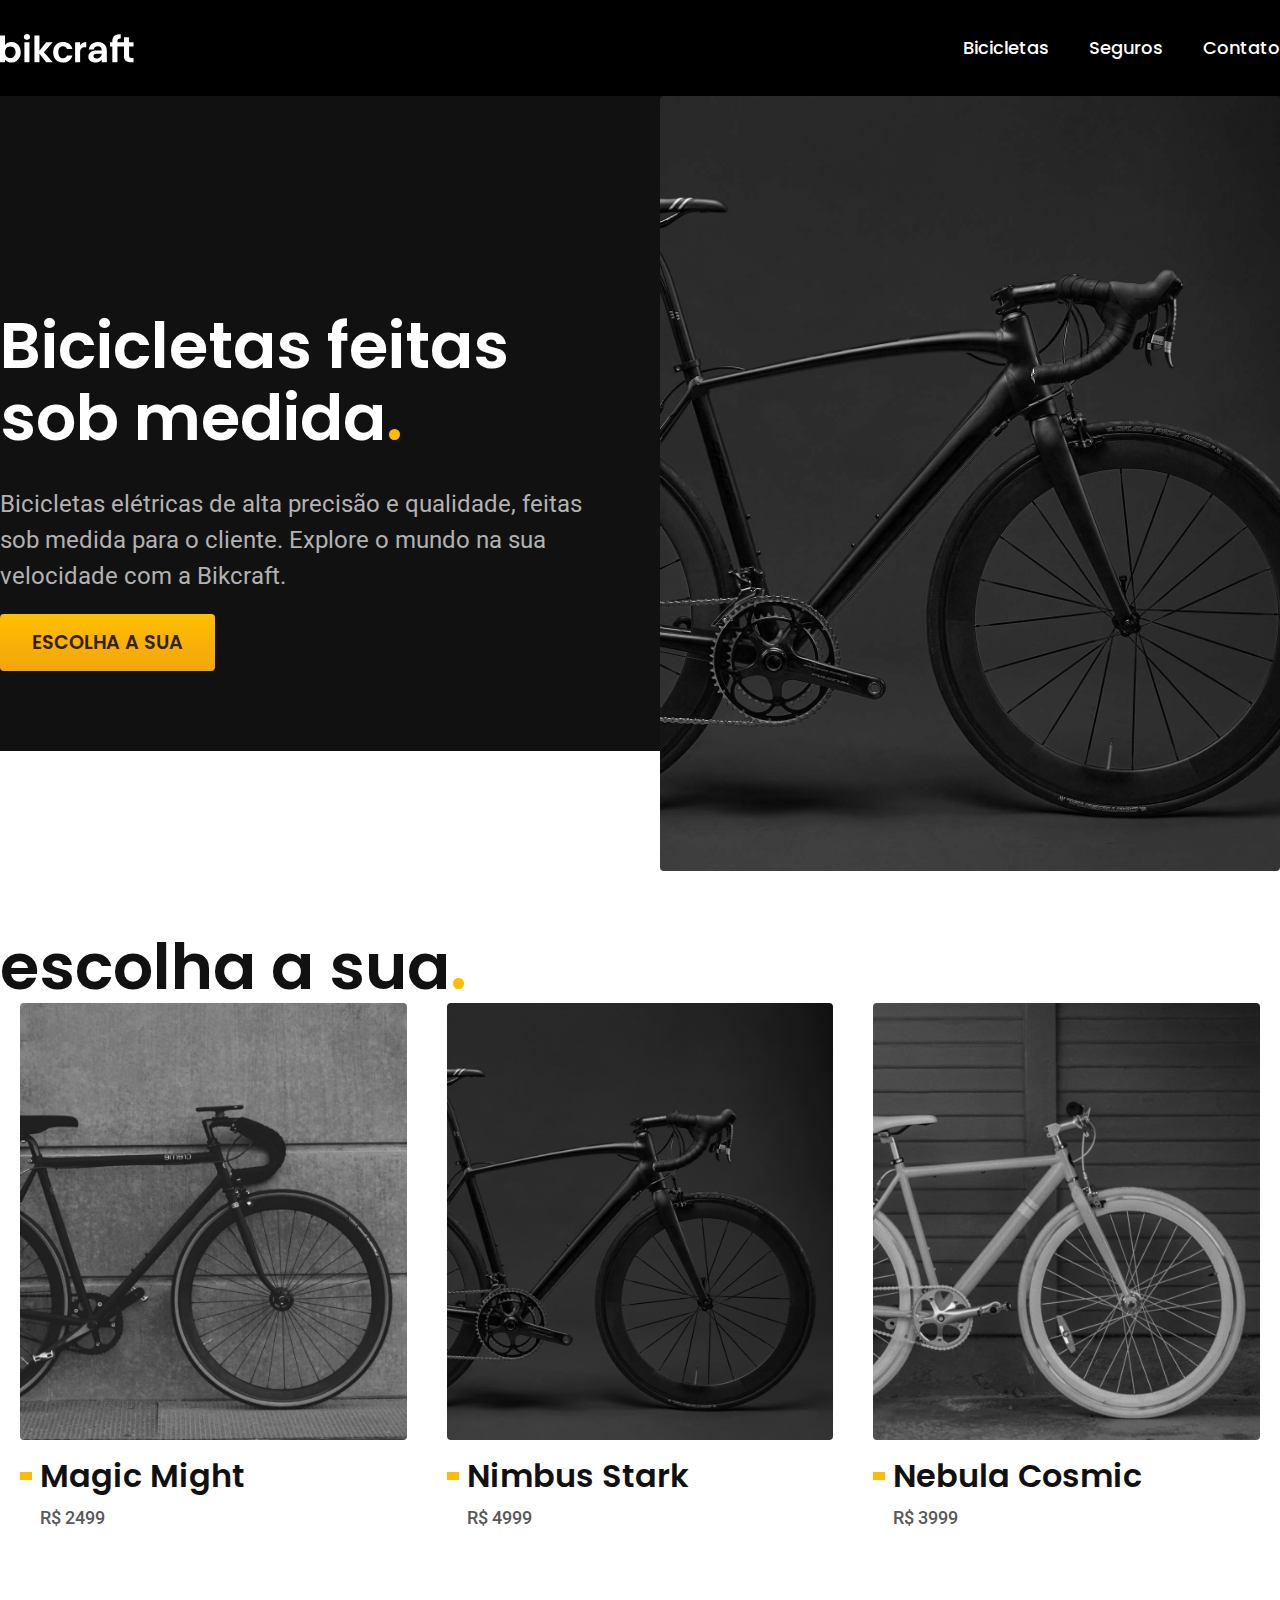
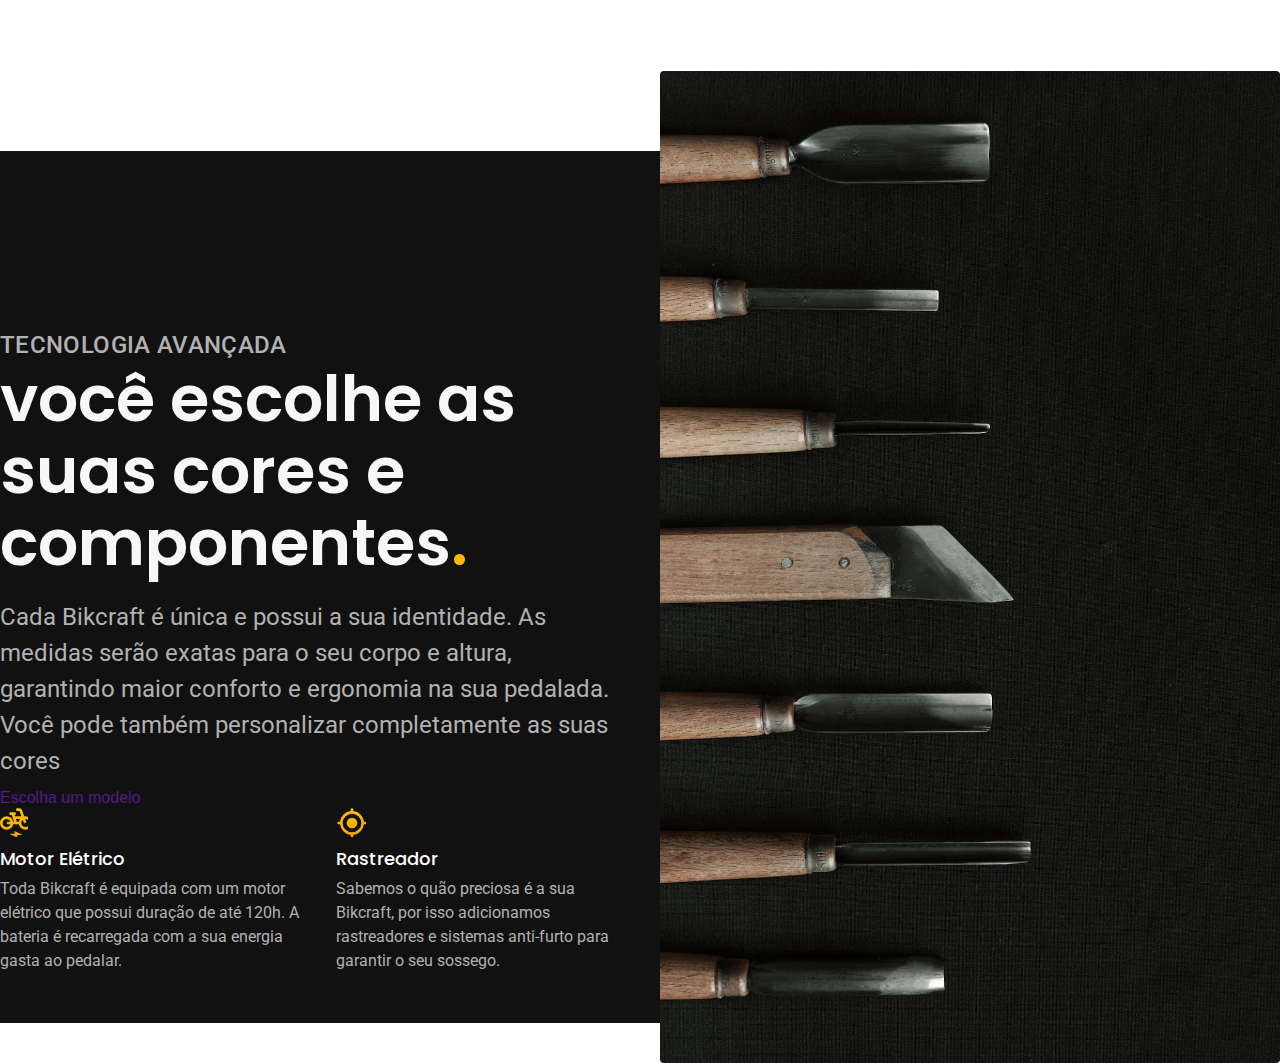
<file: index.html>
<!DOCTYPE html>
<html lang="pt-br">
<head>
    <meta charset="UTF-8">
    <meta http-equiv="X-UA-Compatible" content="IE=edge">
    <meta name="viewport" content="width=device-width, initial-scale=1.0">
    <title>Bikcraft - Bicicletas Elétricas</title>
    <meta name="description" content="Bicicletas elétricas de alta precisão e qualidade,  feitas sob medida para o cliente. Explore o mundo na sua velocidade com a Bikcraft.">
    <link rel="preconnect" href="https://fonts.googleapis.com">
    <link rel="preconnect" href="https://fonts.gstatic.com" crossorigin>
    <link href="https://fonts.googleapis.com/css2?family=Poppins:wght@400;600&family=Roboto:wght@400;500&display=swap" rel="stylesheet">
    <link rel="stylesheet" href="css/style.css">
</head>
<body>
    <header class="header-bg">
        <div class="header container">
        <a href="./"><img src="img/bikcraft.svg" alt="Bikcraft"></a>
        <nav aria-label="primaria">
            <ul class="header-menu font-1-m cor-0">
                <li><a href="./bicicletas.html">Bicicletas</a></li>
                <li><a href="./seguros.html">Seguros</a></li>
                <li><a href="./contato.html">Contato</a></li>
            </ul>
        </nav>
    </div>
    </header>

    <main class="introducao-bg">
        <div class="introducao container">
            <div class="introducao-conteudo ">
                <h1 class="font-1-xxl cor-0">Bicicletas feitas sob medida<span class="cor-p1">.</span></h1>
                <p class="font-2-l cor-5">Bicicletas elétricas de alta precisão e qualidade,  feitas sob medida para o cliente. Explore o mundo na sua velocidade com a Bikcraft.</p>
                <a class="botao " href="./biciletas.html" >escolha a sua</a>
            </div>

            <div class="introducao-img">
                <img src="img/fotos/introducao.jpg" alt="Bicicleta Elétrica preta">
            </div>
        </div>
    </main>

    <article class="bicicletas-lista">
        <h2 class="font-1-xxl container">escolha a sua<span class="cor-p1">.</span></h2>
    
        <ul>
          <li>
            <a href="./bicicletas/magic.html">
              <img src="./img/bicicletas/magic-home.jpg" alt="Bicicleta preta">
              <h3 class="font-1-xl">Magic Might</h3>
              <span class="font-2-m cor-8">R$ 2499</span>
            </a>
          </li>
          <li>
            <a href="./bicicletas/nimbus.html">
              <img src="./img/bicicletas/nimbus-home.jpg" alt="Bicicleta preta">
              <h3 class="font-1-xl">Nimbus Stark</h3>
              <span class="font-2-m cor-8">R$ 4999</span>
            </a>
          </li>
          <li>
            <a href="./bicicletas/nebula.html">
              <img src="./img/bicicletas/nebula-home.jpg" alt="Bicicleta preta">
              <h3 class="font-1-xl">Nebula Cosmic</h3>
              <span class="font-2-m cor-8">R$ 3999</span>
            </a>
          </li>
        </ul>
      </article>

      <article class="tecnologia-bg">
          <div class="tecnologia container">
              <div class="tecnologia-conteudo">
                  <span class="font-2-l-b cor-5 tecnologia-span">Tecnologia avançada</span>
                  <h2 class="font-1-xxl cor-1">você escolhe as suas cores e componentes<span class="cor-p1">.</span></h2>
                  <p class="font-2-l cor-5">Cada Bikcraft é única e possui a sua identidade. As medidas serão exatas para o seu corpo e altura, garantindo maior conforto e ergonomia na sua pedalada. Você pode também personalizar completamente as suas cores</p>
                  <a href="" class="link">Escolha um modelo</a>
                  <ul>
                      <li>
                          <h3 class="cor-0 font-1-m eletrica">Motor Elétrico</h3>
                              <p class="font-2-s cor-5">Toda Bikcraft é equipada com um motor elétrico que possui duração de até 120h. A bateria é recarregada com a sua energia gasta ao pedalar.</p>
                          </li>
                      <li>
                          <h3 class="cor-0 font-1-m rastreador">Rastreador</h3>
                          <p class="font-2-s cor-5">Sabemos o quão preciosa é a sua Bikcraft, por isso adicionamos rastreadores e sistemas anti-furto para garantir o seu sossego.</p>
                      </li>
                  </ul>
              </div>
          

          <div class="tecnologia-img"><img src="img/fotos/tecnologia.jpg" alt=""></div>
        </div>
      </article>

</body>
</html>
</file>
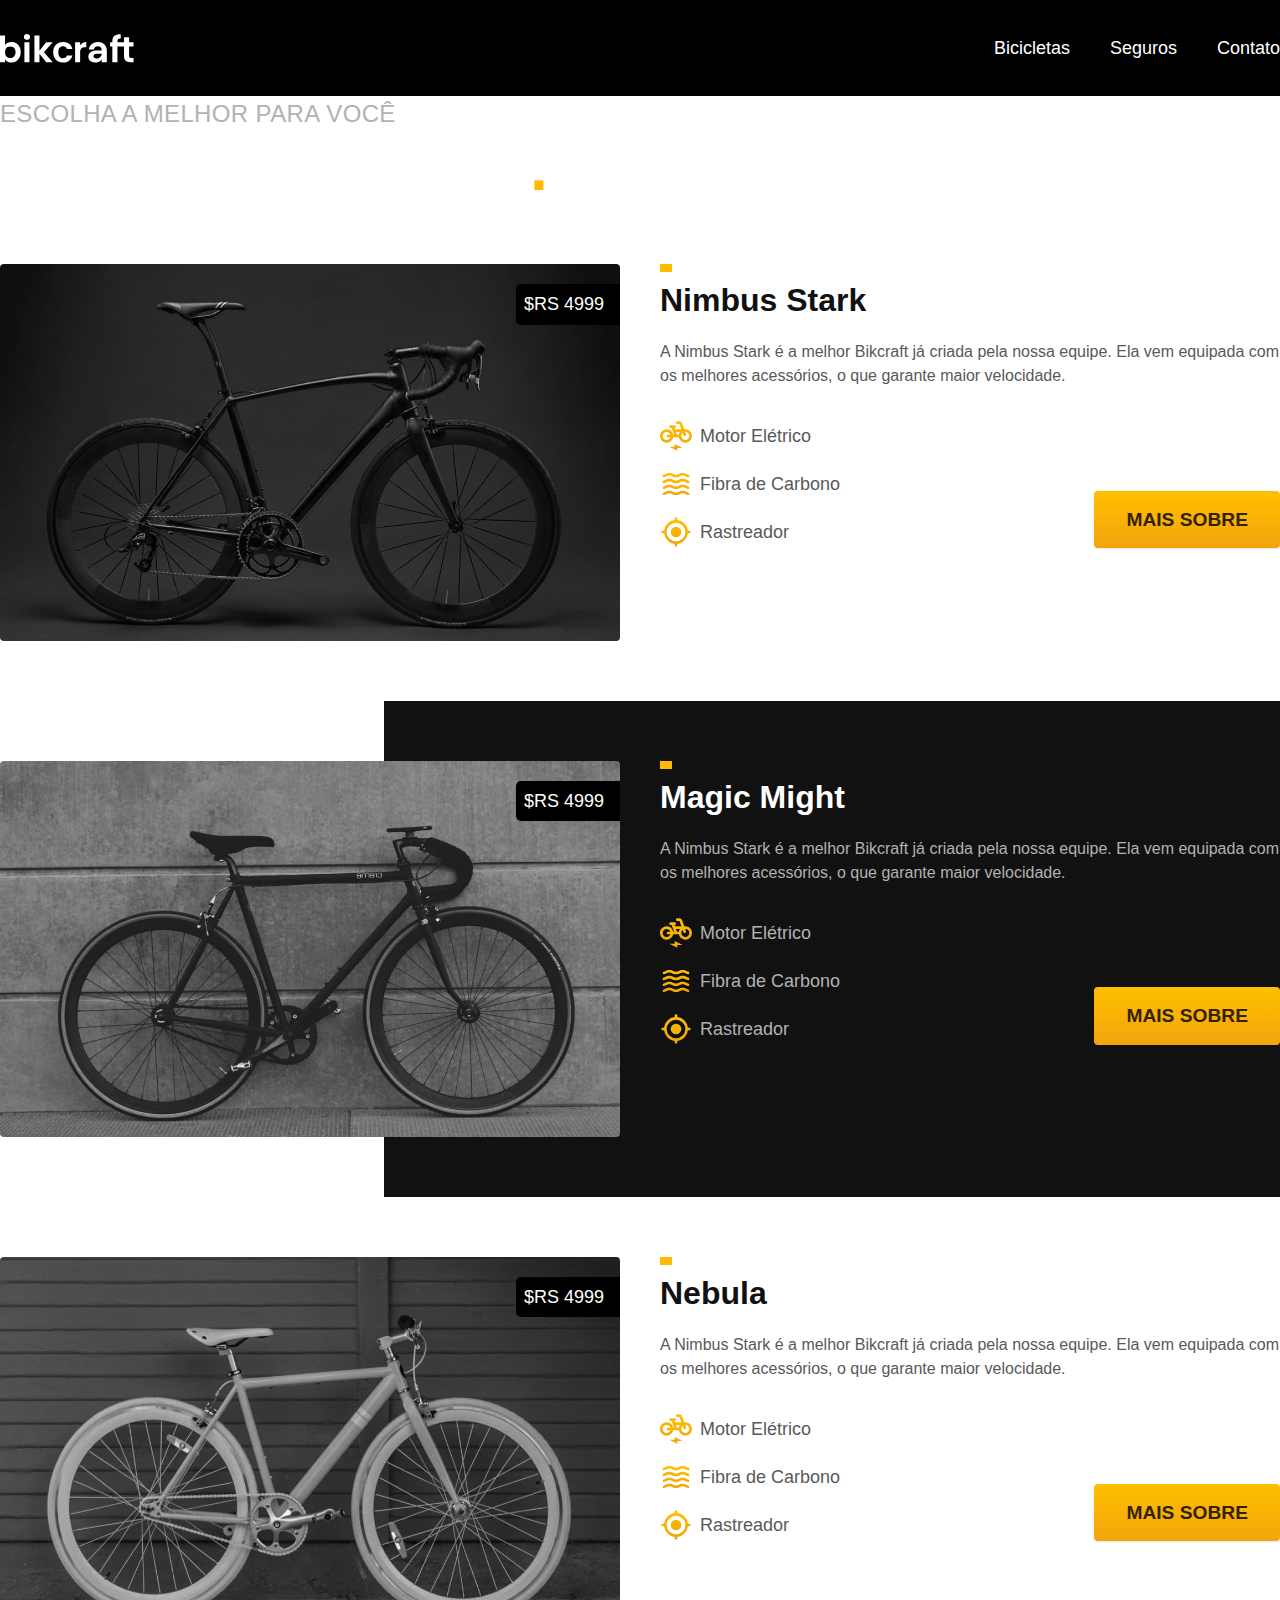
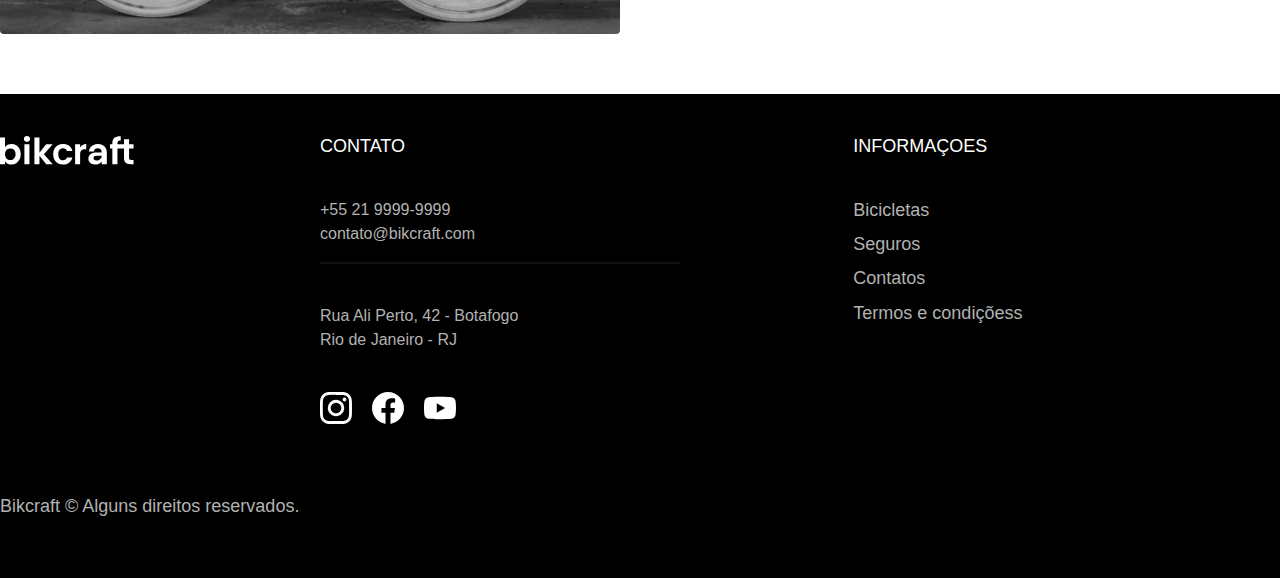
<file: bicicletas.html>
<!DOCTYPE html>
<html lang="pt-br">
<head>
    <meta charset="UTF-8">
    <meta http-equiv="X-UA-Compatible" content="IE=edge">
    <meta name="viewport" content="width=device-width, initial-scale=1.0">
    <title>Nossas bicicletas</title>
    <link rel="stylesheet" href="css/style.css">
</head>
<body id="bicicletas">
    <header class="header-bg">
        <div class="header container">
        <a href="./"><img src="img/bikcraft.svg" alt="Bikcraft"></a>
        <nav aria-label="primaria">
            <ul class="header-menu font-1-m cor-0">
                <li><a href="./bicicletas.html">Bicicletas</a></li>
                <li><a href="./seguros.html">Seguros</a></li>
                <li><a href="./contato.html">Contato</a></li>
            </ul>
        </nav>
    </div>
    </header>

    <main>
        <div class="titulo-bg">
            <div class="titulo container">
                <p class="font-2-l-b cor-5">Escolha a melhor para você</p>
                <h1 class="font-1-xxl cor-0">nossas bicicletas<span class="cor-p1">.</span></h1>
            </div>
        </div>

        <article class="">
            <div class="bicicletas container">
                <div class="bicicletas-imagem">
                    <img src="img/bicicletas/nimbus.jpg" alt="">
                    <span class="font-2-m cor-0">$RS 4999</span>
                </div>

                <div class="bicicletas-conteudo">
                    <h2 class="font-1-xl">Nimbus Stark</h2>
                    <p class="font-2-s cor-8">A Nimbus Stark é a melhor Bikcraft já criada pela nossa equipe. Ela vem equipada com os melhores acessórios, o que garante maior velocidade.</p>
                    <ul class="font-1-m cor-8">
                        <li>
                            <img src="img/icones/eletrica.svg" alt="">Motor Elétrico
                        </li>
                        <li>
                            <img src="img/icones/carbono.svg" alt="">Fibra de Carbono
                        </li>

                        <li>
                            <img src="img/icones/rastreador.svg" alt="">Rastreador
                        </li>
                        </ul>
                        <a href="./bicicletas/nebula.html" class="botao seta">Mais sobre</a>
                </div>
            </div>

        </article>

        <article class="bicicletas-bg">
            <div class="bicicletas container">
                <div class="bicicletas-imagem">
                    <img src="img/bicicletas/magic.jpg" alt="">
                    <span class="font-2-m cor-0">$RS 4999</span>
                </div>

                <div class="bicicletas-conteudo">
                    <h2 class="font-1-xl cor-0">Magic Might</h2>
                    <p class="font-2-s cor-5">A Nimbus Stark é a melhor Bikcraft já criada pela nossa equipe. Ela vem equipada com os melhores acessórios, o que garante maior velocidade.</p>
                    <ul class="font-1-m cor-5">
                        <li>
                            <img src="img/icones/eletrica.svg" alt="">Motor Elétrico
                        </li>
                        <li>
                            <img src="img/icones/carbono.svg" alt="">Fibra de Carbono
                        </li>

                        <li>
                            <img src="img/icones/rastreador.svg" alt="">Rastreador
                        </li>
                        </ul>

                        <a href="./bicicletas/nebula.html" class="botao seta">Mais sobre</a>
                </div>
            </div>

        </article>


        <articles>
            <div class="bicicletas container">
                <div class="bicicletas-imagem">
                    <img src="img/bicicletas/nebula.jpg" alt="">
                    <span class="font-2-m cor-0">$RS 4999</span>
                </div>

                <div class="bicicletas-conteudo">
                    <h2 class="font-1-xl">Nebula</h2>
                    <p class="font-2-s cor-8">A Nimbus Stark é a melhor Bikcraft já criada pela nossa equipe. Ela vem equipada com os melhores acessórios, o que garante maior velocidade.</p>
                    <ul class="font-1-m cor-8">
                        <li>
                            <img src="img/icones/eletrica.svg" alt="">Motor Elétrico
                        </li>
                        <li>
                            <img src="img/icones/carbono.svg" alt="">Fibra de Carbono
                        </li>

                        <li>
                            <img src="img/icones/rastreador.svg" alt="">Rastreador
                        </li>
                        </ul>
                        <a href="./bicicletas/nebula.html" class="botao seta">Mais sobre</a>
                </div>
            </div>

        </article>
    </main>

    <footer class="rodape-bg">
        <div class="rodape container">
        <div><img src="img/bikcraft.svg" alt=""></div>

        <div class="rodape-contato">
         <h3 class="font-1-m cor-0">CONTATO</h3>
         <p class="font-2-s cor-5">+55 21 9999-9999 <br>
          contato@bikcraft.com</p>
          <p class="font-2-s cor-5">Rua Ali Perto, 42 - Botafogo <br>
            Rio de Janeiro - RJ</p>

            <ul class="rodape-contato-redes">
              <li><img src="img/redes/instagram.svg" alt=""></li>
              <li><img src="img/redes/facebook.svg" alt=""></li>
              <li><img src="img/redes/youtube.svg" alt=""></li>
            </ul>
        </div>

        <div class="rodape-informacoes">
          <h3 class="font-1-m cor-0">INFORMAÇOES</h3>
        <ul>
          <li><a href="" class="font-2-m cor-5">Bicicletas</a></li>
          <li><a href="" class="font-2-m cor-5">Seguros</a></li>
          <li><a href="" class="font-2-m cor-5">Contatos</a></li>
          <li><a href="" class="font-2-m cor-5">Termos e condiçõess</a></li>
        </ul>

        </div>

        <span class="font-2-m cor-6">Bikcraft © Alguns direitos reservados.</span>
      </div>
      </footer>
</body>
</html>
</file>
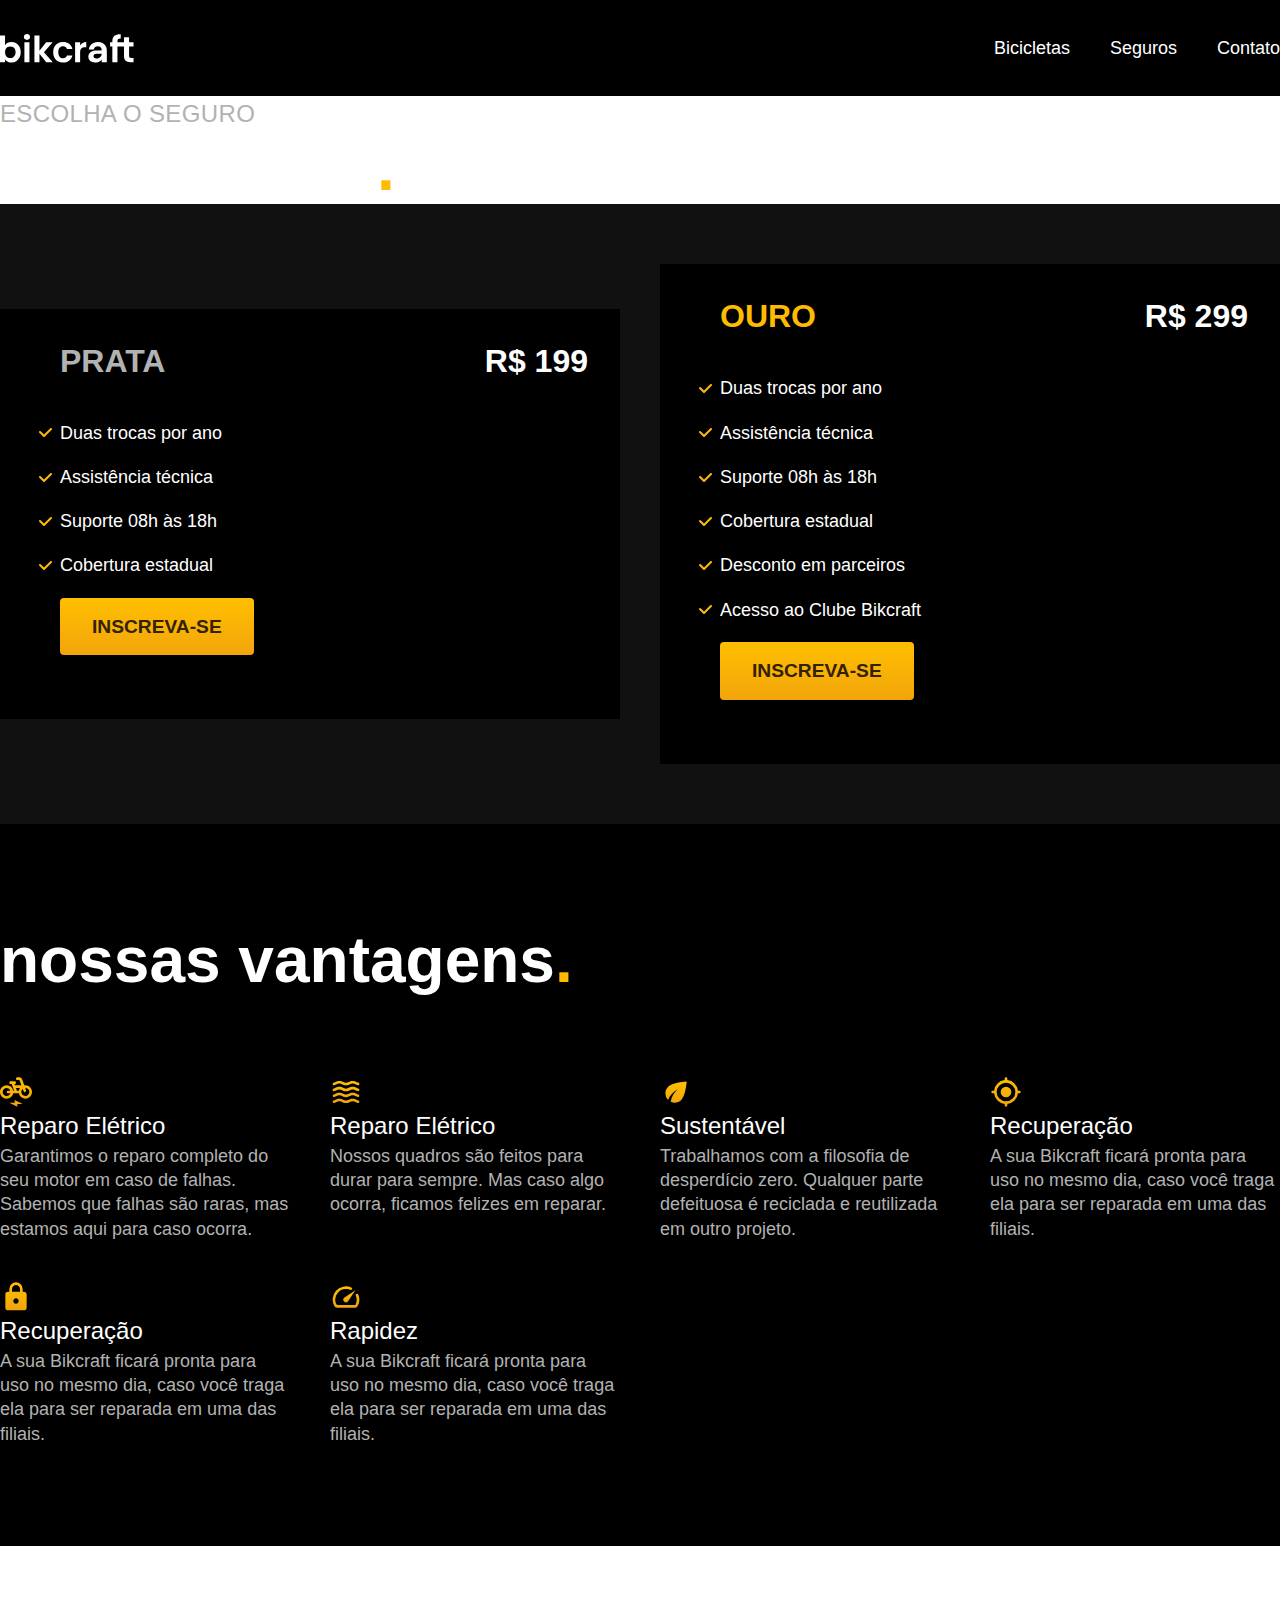
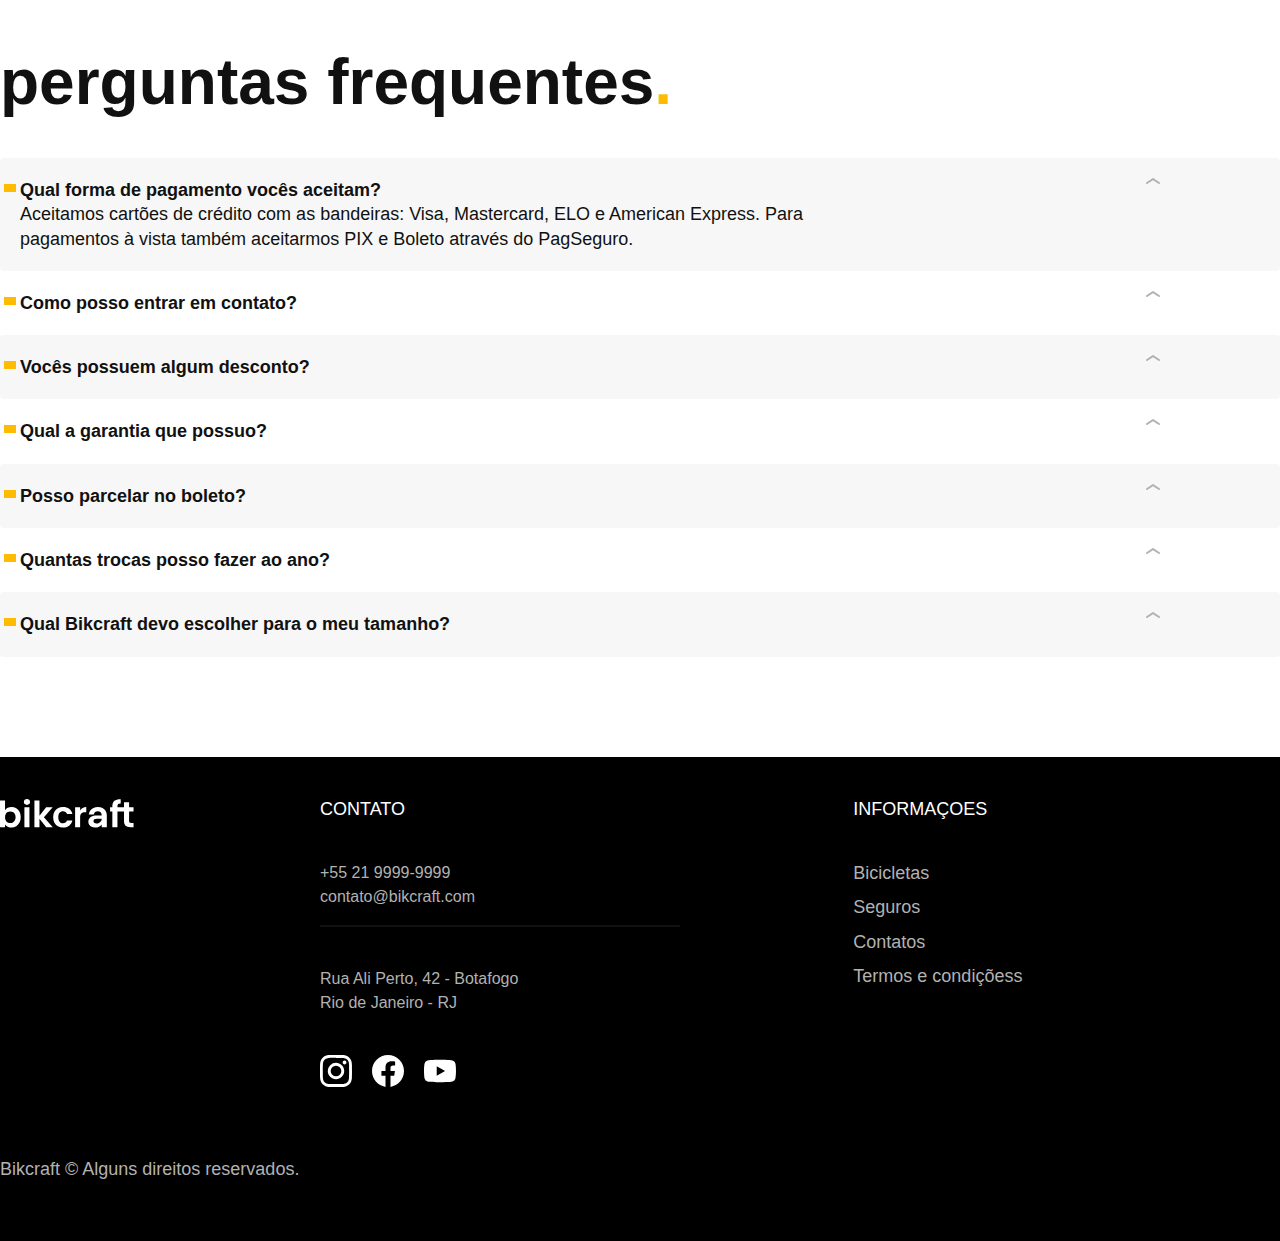
<file: seguros.html>
<!DOCTYPE html>
<html lang="pt-br">
<head>
    <meta charset="UTF-8">
    <meta http-equiv="X-UA-Compatible" content="IE=edge">
    <meta name="viewport" content="width=device-width, initial-scale=1.0">
    <title>Termos e condições</title>
    <link rel="stylesheet" href="css/style.css">
</head>
<body id="seguros">
    <header class="header-bg">
        <div class="header container">
        <a href="./"><img src="img/bikcraft.svg" alt="Bikcraft"></a>
        <nav aria-label="primaria">
            <ul class="header-menu font-1-m cor-0">
                <li><a href="./bicicletas.html">Bicicletas</a></li>
                <li><a href="./seguros.html">Seguros</a></li>
                <li><a href="./contato.html">Contato</a></li>
            </ul>
        </nav>
    </div>
    </header>

   <main>

    <div class="titulo-bg">
        <div class="titulo container">
            <p class="font-2-l-b cor-5">Escolha o seguro</p>
            <h1 class="font-1-xxl cor-0"> você seguro<span class="cor-p1">.</span></h1>
        </div>
    </div>
</main>
    <article class="seguros-bg ">
        <div class="seguros container">

          <div class="seguros-item">
            <h3 class="font-1-xl cor-6">PRATA</h3>
            <span class="font-1-xl cor-0"> R$ 199</span>
            <ul class="font-2-m cor-0">
              <li>Duas trocas por ano</li>
              <li>Assistência técnica</li>
              <li>Suporte 08h às 18h</li>
              <li>Cobertura estadual</li>
              <a href="./" class="botao secundario">Inscreva-se</a>
            </ul>
          </div>

            
          <div class="seguros-item">
            <h3 class="font-1-xl cor-p1">OURO</h3>
            <span class="font-1-xl cor-0"> R$ 299</span>
            <ul class="font-2-m cor-0">
              <li>Duas trocas por ano</li>
              <li>Assistência técnica</li>
              <li>Suporte 08h às 18h</li>
              <li>Cobertura estadual</li><li>Desconto em parceiros</li>
              <li>Acesso ao Clube Bikcraft</li>
              <a href="./" class="botao">Inscreva-se</a>
            </ul>
        
     
      </div>
      </article>

      <section class="seguro-vantagens-bg">
          <div class="seguro-vantagens-conteudo container">

        <h2 class="font-1-xxl cor-0">nossas vantagens<span class="cor-p1">.</span></h2> 
            <ul class="seguro-vantagens-lista">
                <li>
                    <img src="img/icones/eletrica.svg" alt="">
                    <h3 class="font-2-l cor-0">Reparo Elétrico</h3>
                    <p class="font-2-m  cor-5">Garantimos o reparo completo do seu motor em caso de falhas. Sabemos que falhas são raras, mas estamos aqui para caso ocorra.</p>
                </li>
                <li>
                    <img src="img/icones/carbono.svg" alt="">
                    <h3 class="font-2-l cor-0">Reparo Elétrico</h3>
                    <p class="font-2-m cor-5">Nossos quadros são feitos para durar para sempre. Mas caso algo ocorra, ficamos felizes em reparar.</p>

                </li>
                <li>
                    <img src="img/icones/sustentavel.svg" alt="">
                    <h3 class="font-2-l cor-0">Sustentável</h3>
                    <p class="font-2-m cor-5">Trabalhamos com a filosofia de desperdício zero. Qualquer parte defeituosa é reciclada e reutilizada em outro projeto.</p>
                </li>
                <li>
                    <img src="img/icones/rastreador.svg" alt="">
                    <h3 class="font-2-l cor-0">Recuperação</h3>
                    <p class="font-2-m cor-5">A sua Bikcraft ficará pronta para uso no mesmo dia, caso você traga ela para ser reparada em uma das filiais.</p>
                </li>
                <li>
                    <img src="img/icones/seguro.svg" alt="">
                    <h3 class="font-2-l cor-0">Recuperação</h3>
                    <p class="font-2-m cor-5">A sua Bikcraft ficará pronta para uso no mesmo dia, caso você traga ela para ser reparada em uma das filiais.</p>
                </li>
                <li>
                    <img src="img/icones/velocidade.svg" alt="">
                    <h3 class="font-2-l cor-0">Rapidez</h3>
                    <p class="font-2-m cor-5">A sua Bikcraft ficará pronta para uso no mesmo dia, caso você traga ela para ser reparada em uma das filiais.</p>
                </li>
            </ul>
        </div>
      </section>

      <section class="seguros-perguntas container">
        <h2 class="font-1-xxl ">perguntas frequentes<span class="cor-p1">.</span></h2> 

        <ul class="seguros-perguntas-lista">
            <li>
                <h3 class="font-1-m-b">Qual forma de pagamento vocês aceitam?</h3>
                <p class="font-2-m">Aceitamos cartões de crédito com as bandeiras: Visa, Mastercard, ELO e American Express. Para pagamentos à vista também aceitarmos PIX e Boleto através do PagSeguro.</p>
            </li>
            <li>
                <h3 class="font-1-m-b">Como posso entrar em contato?</h3>
            </li>
            <li>
                <h3 class="font-1-m-b">
                    Vocês possuem algum desconto?
                </h3>
            </li>
          
            <li>
                <h3 class="font-1-m-b">Qual a garantia que possuo?</h3>
            </li>
            <li>
                <h3 class="font-1-m-b">Posso parcelar no boleto?</h3>
            </li>
            <li>
                <h3 class="font-1-m-b">
                Quantas trocas posso fazer ao ano?</h3>
            </li>
            <li>
                <h3 class="font-1-m-b">Qual Bikcraft devo escolher para o meu tamanho?</h3>
            </li>
        </ul>

      </section>
  

   

    <footer class="rodape-bg">
        <div class="rodape container">
        <div><img src="img/bikcraft.svg" alt=""></div>

        <div class="rodape-contato">
         <h3 class="font-1-m cor-0">CONTATO</h3>
         <p class="font-2-s cor-5">+55 21 9999-9999 <br>
          contato@bikcraft.com</p>
          <p class="font-2-s cor-5">Rua Ali Perto, 42 - Botafogo <br>
            Rio de Janeiro - RJ</p>

            <ul class="rodape-contato-redes">
              <li><img src="img/redes/instagram.svg" alt=""></li>
              <li><img src="img/redes/facebook.svg" alt=""></li>
              <li><img src="img/redes/youtube.svg" alt=""></li>
            </ul>
        </div>

        <div class="rodape-informacoes">
          <h3 class="font-1-m cor-0">INFORMAÇOES</h3>
        <ul>
          <li><a href="" class="font-2-m cor-5">Bicicletas</a></li>
          <li><a href="" class="font-2-m cor-5">Seguros</a></li>
          <li><a href="" class="font-2-m cor-5">Contatos</a></li>
          <li><a href="" class="font-2-m cor-5">Termos e condiçõess</a></li>
        </ul>

        </div>

        <span class="font-2-m cor-6">Bikcraft © Alguns direitos reservados.</span>
      </div>
      </footer>
</body>
</html>
</file>
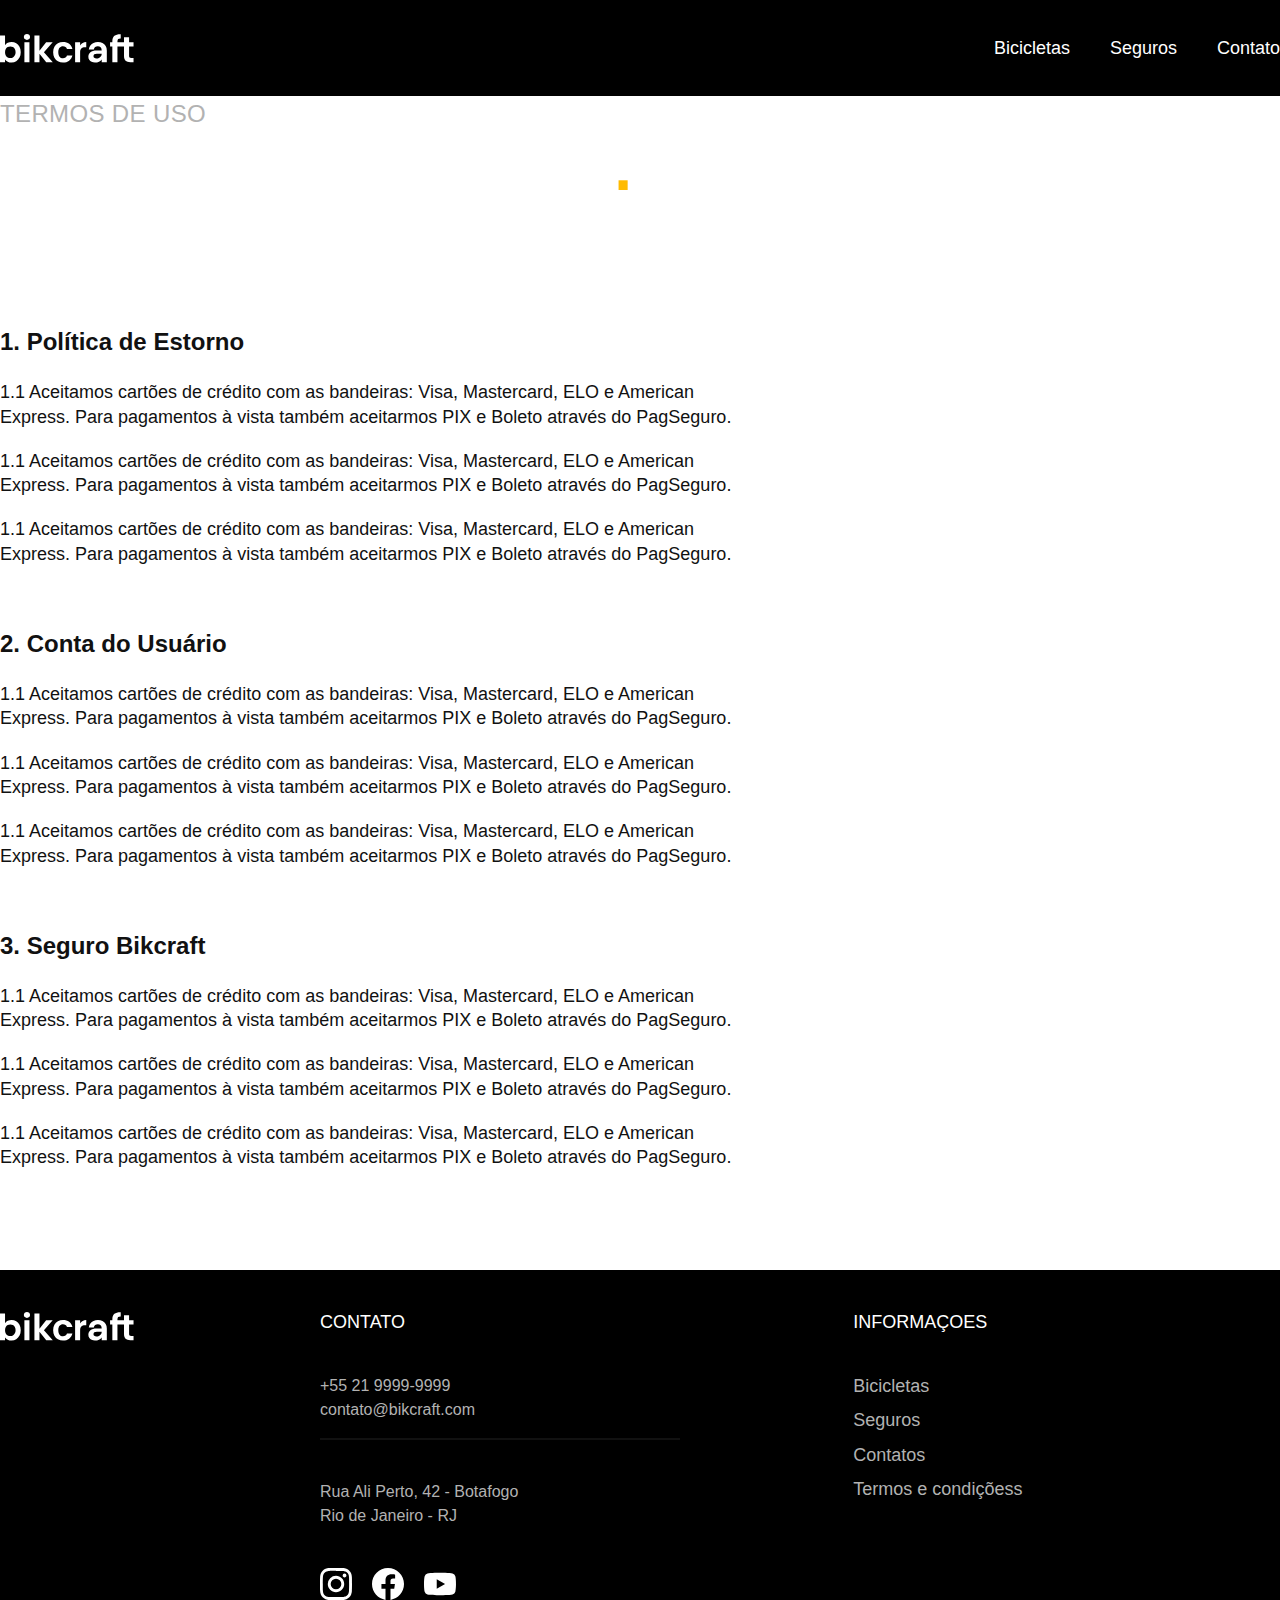
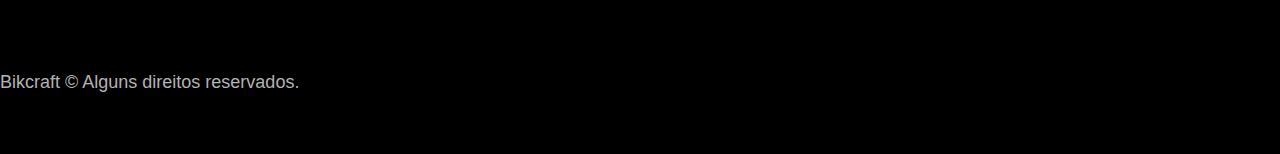
<file: termos.html>
<!DOCTYPE html>
<html lang="pt-br">
<head>
    <meta charset="UTF-8">
    <meta http-equiv="X-UA-Compatible" content="IE=edge">
    <meta name="viewport" content="width=device-width, initial-scale=1.0">
    <title>Termos e condições</title>
    <link rel="stylesheet" href="css/style.css">
</head>
<body id="termos">
    <header class="header-bg">
        <div class="header container">
        <a href="./"><img src="img/bikcraft.svg" alt="Bikcraft"></a>
        <nav aria-label="primaria">
            <ul class="header-menu font-1-m cor-0">
                <li><a href="./bicicletas.html">Bicicletas</a></li>
                <li><a href="./seguros.html">Seguros</a></li>
                <li><a href="./contato.html">Contato</a></li>
            </ul>
        </nav>
    </div>
    </header>

   <main>
       <div class="titulo-bg">
           <div class="titulo container">
               <p class="font-2-l-b cor-5">Termos de uso</p>
               <h1 class="font-1-xxl cor-0"> Termos e condições<span class="cor-p1">.</span></h1>
           </div>
       </div>

       <article class="termos-conteudo container">

        <h2 class="font-1-l cor-11">1. Política de Estorno</h2>
        <p class="font-2-m">1.1 Aceitamos cartões de crédito com as bandeiras: Visa, Mastercard, ELO e American <br> Express. Para pagamentos à vista também aceitarmos PIX e Boleto através do PagSeguro.</p>
        <p class="font-2-m">1.1 Aceitamos cartões de crédito com as bandeiras: Visa, Mastercard, ELO e American <br> Express. Para pagamentos à vista também aceitarmos PIX e Boleto através do PagSeguro.</p>
        <p class="font-2-m">1.1 Aceitamos cartões de crédito com as bandeiras: Visa, Mastercard, ELO e American <br> Express. Para pagamentos à vista também aceitarmos PIX e Boleto através do PagSeguro.</p>

        <h2 class="font-1-l cor-11">2. Conta do Usuário</h2>
        <p class="font-2-m">1.1 Aceitamos cartões de crédito com as bandeiras: Visa, Mastercard, ELO e American <br> Express. Para pagamentos à vista também aceitarmos PIX e Boleto através do PagSeguro.</p>
        <p class="font-2-m">1.1 Aceitamos cartões de crédito com as bandeiras: Visa, Mastercard, ELO e American <br> Express. Para pagamentos à vista também aceitarmos PIX e Boleto através do PagSeguro.</p>
        <p class="font-2-m">1.1 Aceitamos cartões de crédito com as bandeiras: Visa, Mastercard, ELO e American <br> Express. Para pagamentos à vista também aceitarmos PIX e Boleto através do PagSeguro.</p>

        <h2  class="font-1-l cor-11">3. Seguro Bikcraft</h2>
        <p class="font-2-m">1.1 Aceitamos cartões de crédito com as bandeiras: Visa, Mastercard, ELO e American <br> Express. Para pagamentos à vista também aceitarmos PIX e Boleto através do PagSeguro.</p>
        <p class="font-2-m">1.1 Aceitamos cartões de crédito com as bandeiras: Visa, Mastercard, ELO e American <br> Express. Para pagamentos à vista também aceitarmos PIX e Boleto através do PagSeguro.</p>
        <p class="font-2-m">1.1 Aceitamos cartões de crédito com as bandeiras: Visa, Mastercard, ELO e American <br> Express. Para pagamentos à vista também aceitarmos PIX e Boleto através do PagSeguro.</p>

    </article>
   </main>

   

    <footer class="rodape-bg">
        <div class="rodape container">
        <div><img src="img/bikcraft.svg" alt=""></div>

        <div class="rodape-contato">
         <h3 class="font-1-m cor-0">CONTATO</h3>
         <p class="font-2-s cor-5">+55 21 9999-9999 <br>
          contato@bikcraft.com</p>
          <p class="font-2-s cor-5">Rua Ali Perto, 42 - Botafogo <br>
            Rio de Janeiro - RJ</p>

            <ul class="rodape-contato-redes">
              <li><img src="img/redes/instagram.svg" alt=""></li>
              <li><img src="img/redes/facebook.svg" alt=""></li>
              <li><img src="img/redes/youtube.svg" alt=""></li>
            </ul>
        </div>

        <div class="rodape-informacoes">
          <h3 class="font-1-m cor-0">INFORMAÇOES</h3>
        <ul>
          <li><a href="" class="font-2-m cor-5">Bicicletas</a></li>
          <li><a href="" class="font-2-m cor-5">Seguros</a></li>
          <li><a href="" class="font-2-m cor-5">Contatos</a></li>
          <li><a href="" class="font-2-m cor-5">Termos e condiçõess</a></li>
        </ul>

        </div>

        <span class="font-2-m cor-6">Bikcraft © Alguns direitos reservados.</span>
      </div>
      </footer>
</body>
</html>
</file>
<file: css/style.css>
@import "./global/global.css";
@import "./global/header.css";
@import "./home/introducao.css";
@import "utilidades/componentes.css";
@import "utilidades/tipografia.css";
@import "utilidades/cores.css";
@import "bicicletas/bicicletas-lista.css";
@import "home/tecnologia.css";
@import "home/parceiros.css";
@import "home/depoimento.css";
@import "seguros/seguros.css";
@import "global/footer.css";

@import "termos/termos.css"; 
@import "bicicletas/bicicletas.css";
@import "seguros/seguros-pagina.css";
</file>
